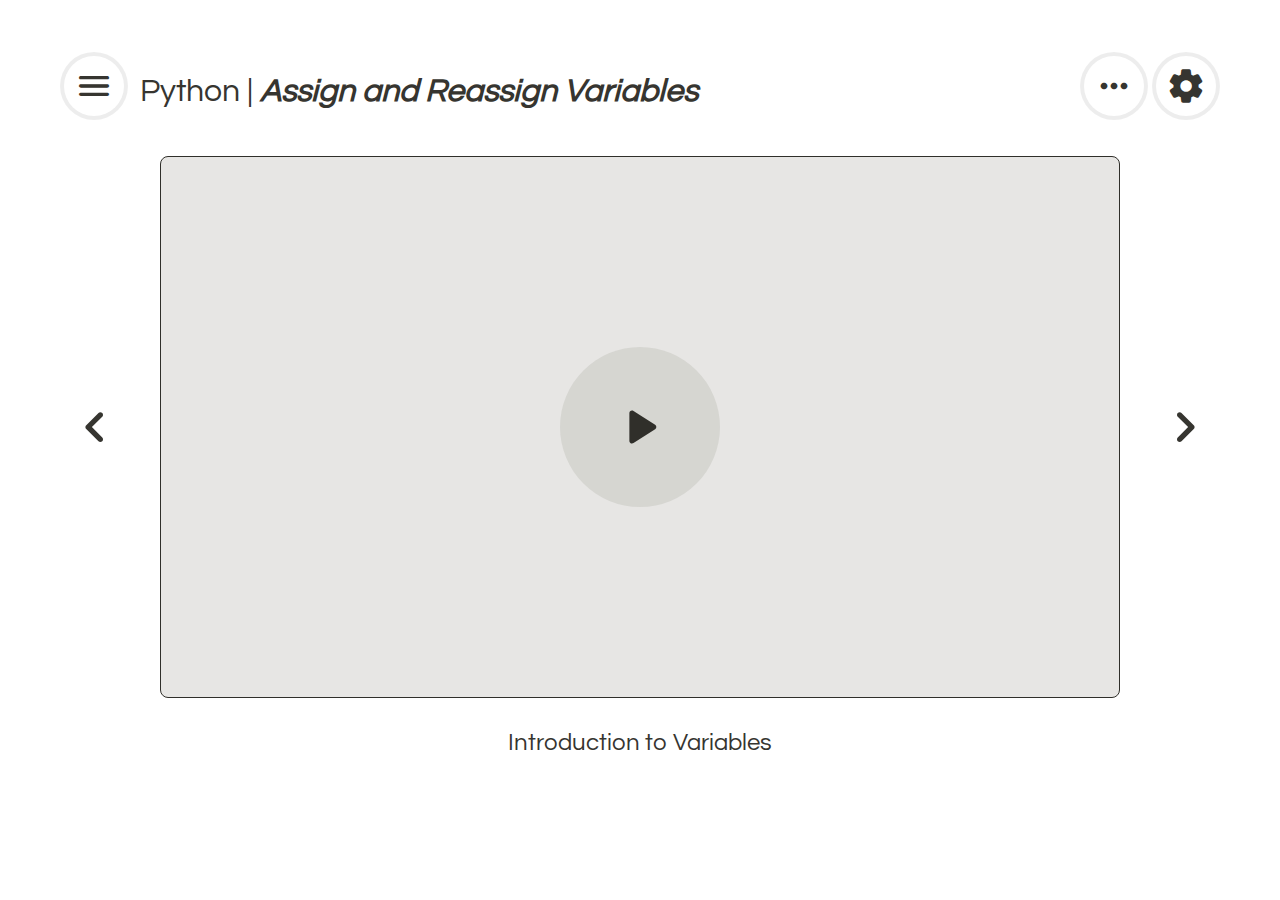
<file: incontent-ui.html>
<!DOCTYPE html>
<html lang="en">
<head>
  <meta charset="UTF-8" />
  <meta name="viewport" content="width=device-width, initial-scale=1.0" />
  <title>Python Video Lesson</title>
  <link href="https://fonts.googleapis.com/icon?family=Material+Icons+Round" rel="stylesheet">
  <link href="https://fonts.googleapis.com/css2?family=Questrial&display=swap" rel="stylesheet">
  <style>
  
/*-- Style to make text readable over a dark/busy/noisy background --*/
  .strokeme {
  color: black;
  text-shadow: -1px 1px 0 white, 1px -1px 0 white, -1px 1px 0 #000, 1px 1px 0 white;
  position:fixed;
  font-size:1.5rem;
  z-index:1;
}

:root { 
--base:#302F2A;
--accent:#D30000;
--accentalt:#0071EB;
--color:hsl(from var(--base) h s 10%/1);
--font:'Questrial', sans-serif;
--shadow:0px 0px 0px 4px rgba(0,0,0,.07);
  --shadow2:0px 0px 0px 4px rgba(0,0,0,.09);
}
* {
      box-sizing: border-box;
      margin: 0;
      padding: 0;
  color:hsl(from var(--base) h s 20%/1);
    transition:all .2s cubic-bezier(1,1.5,0,.95);
    }

::selection { background:var(--base); color:white;}

/*-- reset traditional button style --*/
button { border:none; background:inherit; color:inherit;}

    body {
      font-family: var(--font);
      background:hsl(from var(--accentalt) h s 100%/1);
      padding: 3rem;
    }

    .header {
      display: flex;
      justify-content: space-between;
      align-items: center;
      padding: 0.5rem 1rem;
    }

    .title {
      font-weight: normal;
      font-size:2rem;
           
    }

    .subtitle {
      font-style: italic;
      font-weight: 600;
       font-size:2rem;
      vertical-align:center;
    }

    .header-controls {
      display: flex;
      gap: 0.75rem;
    }


    .video-wrapper {
      position: relative;
      width: 100%;
      max-width: 960px;
      margin: 2rem auto;
    }

    .video-container {
      position: relative;
      width: 100%;
      padding-top: 56.25%; /* 16:9 Aspect Ratio */
      background: hsl(from var(--base) h s 80% /0.5);
      border:1px solid var(--base);
      border-radius: 8px;
      &:hover { 
         border:2px solid hsl(from var(--base) h s 80%/ 1);
        background: hsl(from var(--accentalt) h s 99%/ .7);
        cursor:pointer;
        .play-button {  background: hsl(from var(--accentalt) h s 96%/ .7);
          animation:pulse .4s ease-out infinite alternate;
          .material-icons-round { color: var(--accentalt);}
        }
      }
    }/*--End video-container */

    .video-content {
      position: absolute;
      top: 0;
      left: 0;
      width: 100%;
      height: 100%;
      display:flex;
      justify-content:center;
      align-items:center;
    }

.material-icons-round { font-size:2.5rem;}

    .play-button {
      transform-origin:center;
      width: 160px;
      height: 160px;
      background: hsl(from var(--base) h s 80%/ .7);
      border-radius: 50%;
      display: flex;
      justify-content: center;
      align-items: center;
      cursor: pointer;
     
    }

    .play-button .material-icons-round {
      color: var(--base);
      font-size:4rem;
    }

    .video-nav {
      position: absolute;
      top: 50%;
      transform: translateY(-50%);
    }
button.button, .menu-button {  
      width: 60px;
      height: 60px;
      color: var(--color);
      cursor: pointer;
      display: flex;
      align-items: center;
      justify-content: center;
      background:white;
      border-radius:50px;
      box-shadow: var(--shadow);
      
      &:hover { 
        width:64px; height:64px;
        box-shadow: var(--shadow2);
      }
}
    
    .prev-button {
left:-10%;
    }

    .next-button {
      right:-10%;
    }

.prev-button, .next-button {
      width: 60px;
      height: 60px;
   display: flex;
      align-items: center;
      justify-content: center;
  border-radius:50px;

  &:hover {
    background:white;
    box-shadow: var(--shadow2);
  }
}

/*---Makes the left and right navigation arrows icon bigger than all the other icons in the UI -*/
.prev-button .material-icons-round, .next-button .material-icons-round { 
font-size: 4rem;
}

    .menu-button { 
      display:inline-flex;
      margin-right:1rem;
      vertical-align:-5px;
    }
    

    .caption {
      text-align: center;
      font-size: 1.5rem;
      margin-top: 1rem;
    }

    @media (max-width: 768px) {
      .video-nav {
        font-size: 1.5rem;
      }
      .tooltip {
        display: none;
      }
    }
@keyframes pulse {
  to { transform: scale(1.2);}
}
  </style>
</head>
<body>
  <div class="header">
    <h1 class="title">
      <div class="menu-button">
          <span class="material-icons-round">menu</span>
       </div>Python | <span class="subtitle">Assign and Reassign Variables</span></h1>
    <div class="header-controls">
      <button class="button"><span class="material-icons-round">more_horiz</span></button>
      <button class="button"><span class="material-icons-round">settings</span></button>
    </div>
  </div>

  <div class="video-wrapper">
    <div class="video-container">
        <div class="video-nav prev-button">
          <span class="material-icons-round">chevron_left</span>
        </div>
      <div class="video-content">
        <div class="play-button">
          <span class="material-icons-round">play_arrow</span>
        </div>
      </div>
      <div class="video-nav next-button">
          <span class="material-icons-round">chevron_right</span>
        </div>
    </div>
  </div>

  <div class="caption">Introduction to Variables</div>
 
</body>
</html>
</file>
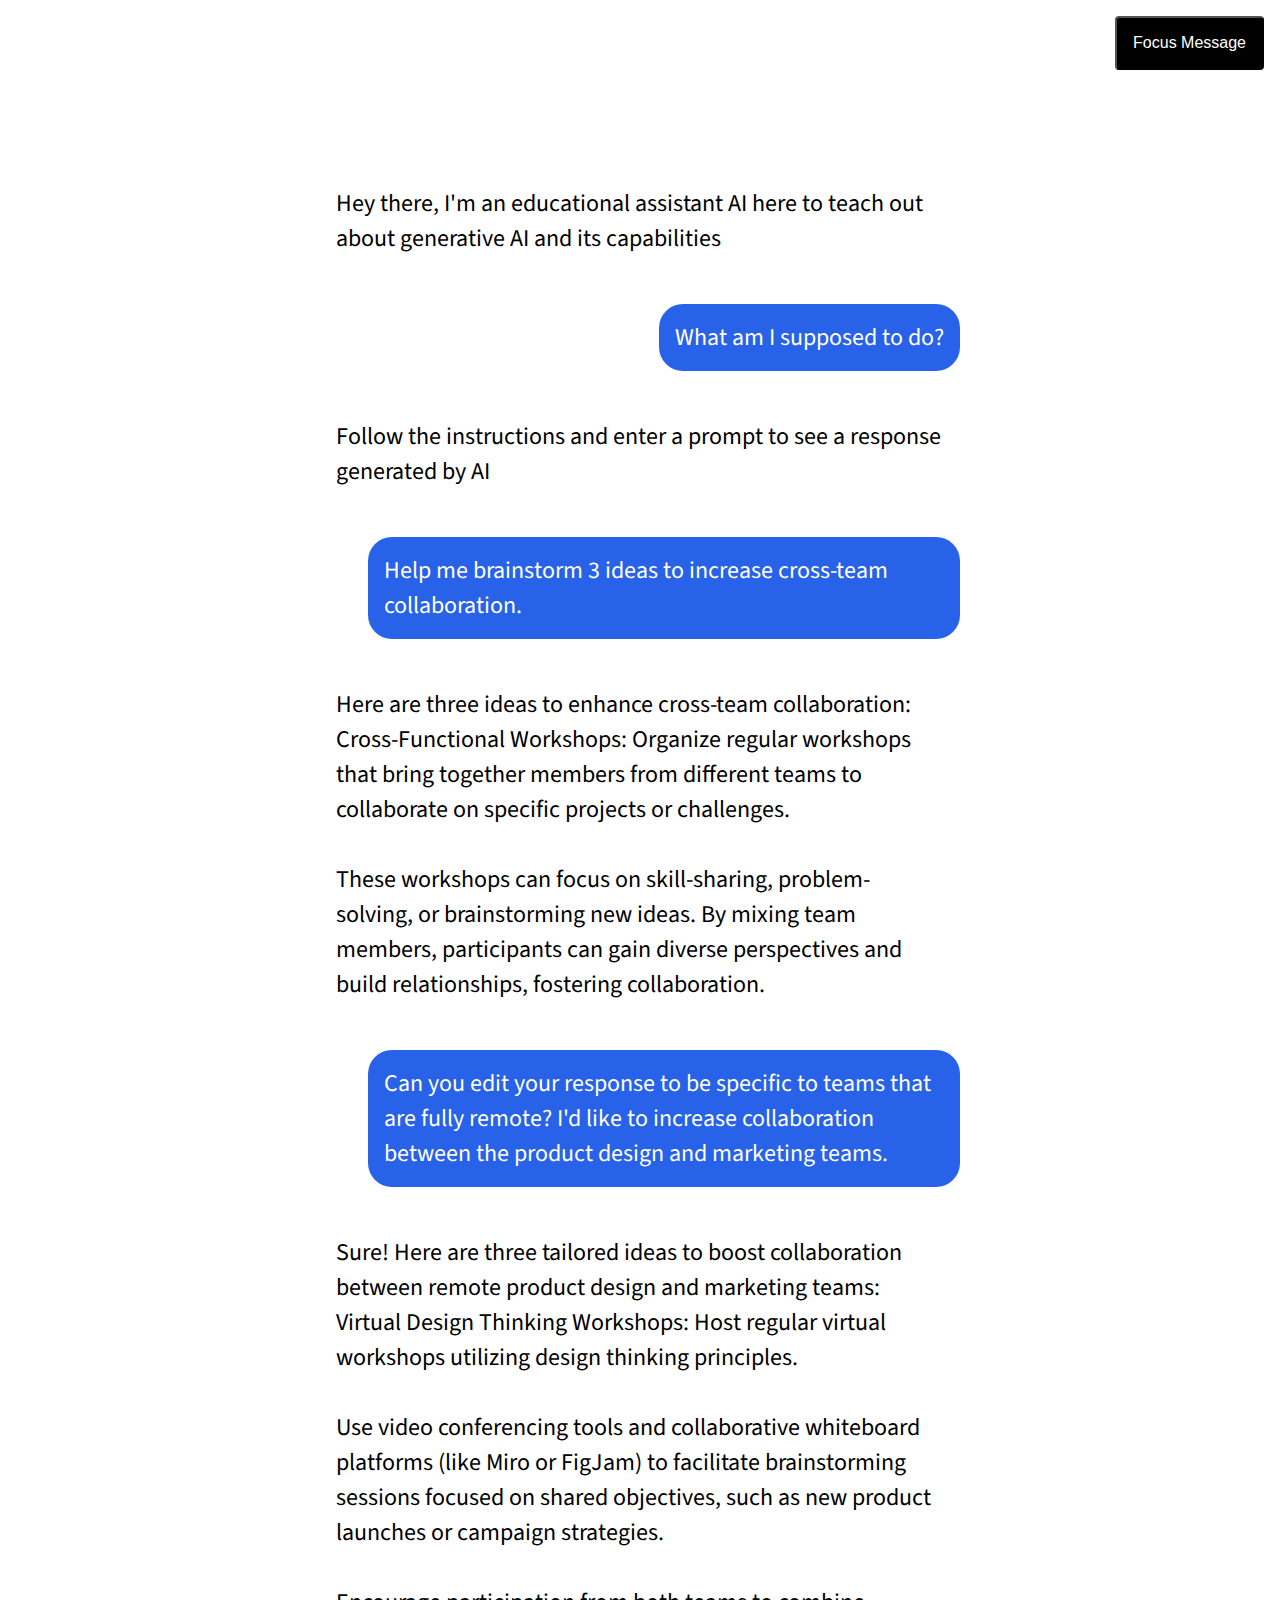
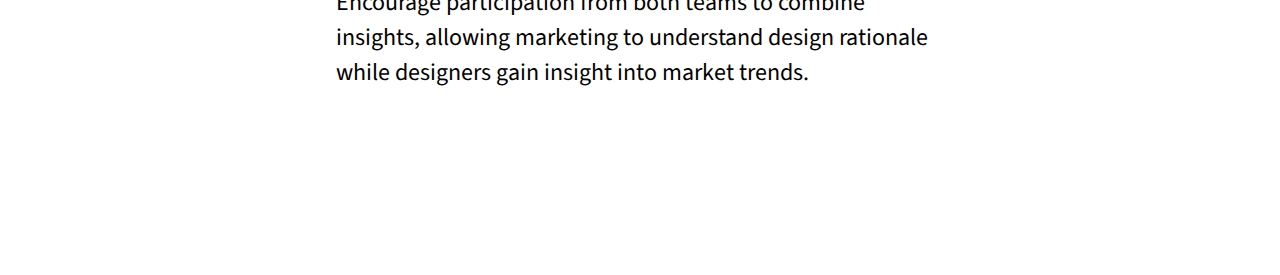
<file: bins/orm-focused-effect.html>
<!DOCTYPE html>
<html>
<head>
<meta name="description" content="ORM-Focused Effect">
  <meta charset="utf-8">
  <meta name="viewport" content="width=device-width">
  <title>JS Bin</title>
  <link rel="preconnect" href="https://fonts.googleapis.com">
<link rel="preconnect" href="https://fonts.gstatic.com" crossorigin>
<link href="https://fonts.googleapis.com/css2?family=Poppins:ital,wght@0,300;0,400;1,400&family=Source+Sans+3:ital,wght@0,200..900;1,200..900&display=swap" rel="stylesheet">
<style>
@keyframes move {
  from { transform:scale(1.06) }
    to { transform:scale(1.07) }
}

@keyframes bounce {
  from { transform: scale(1.02); }
  to { transform: scale(1.07); }
}

@keyframes pulse {
  from {transform:scale(1); }
  to {  transform:scale(1.02)} 
}

body { font-family:"Source Sans 3","Poppins",sans-serif; margin:12vmax auto; max-width:50vw;
display:flex;
  flex-flow:column;
}

div { 
position:fixed; top:0; left:0; right:0; bottom:0;
  transition: all .2s ease-out;
  display:none;
}

div.backdrop { backdrop-filter:blur(2px);
background:rgba(255,255,255,.59); display:block; }

button {
  position: fixed;
  top: 1rem;
  right: 1rem;
  background: black;
  color: white;
  font-size: inherit;
  padding: 1rem;
  border-radius: 4px;
  z-index: 99;
}
button:hover {
  background: #1a1a1a;
  cursor: pointer;
  animation: bounce .5s cubic-bezier(0,2,.5,3.5);
}

p {
   font-size:1.5rem; 
  margin:1rem 0; 
  
  border-radius:1.5rem;
  padding:1rem;
  align-self:start;
  max-width:60rem;

}

p:nth-child(2n) { 
  background:#2762e9; color:white;
  max-width:35rem;
  align-self:flex-end;

}

p.other { 
  position:relative;
  transition:transform .3s cubic-bezier(0,1,.4,1);
   z-index:1;
  transform:scale(1.06);
  border:none;
  animation:move 1.2s ease infinite alternate;
  
}

p.other::after {
  content:''; 
  position:absolute;
  top:0; right:0; left:0; bottom:0;
  border-radius:inherit;
}

body:hover p.other {
 
 }


body:hover p.other::after { 
  border:2px solid;
  animation:pulse 1.2s ease infinite alternate;}
</style>
</head>
<body>
  <p>Hey there, I'm an educational assistant AI here to teach out about generative AI and its capabilities</p>
   <p>
    What am I supposed to do?
  </p>
  <p>
   Follow the instructions and enter a prompt to see a response generated by AI</p>
    <p>
    Help me brainstorm 3 ideas to increase cross-team collaboration.</p>
  
    <p>
    Here are three ideas to enhance cross-team collaboration:
Cross-Functional Workshops: Organize regular workshops that bring together members from different teams to collaborate on specific projects or challenges.<br><br> These workshops can focus on skill-sharing, problem-solving, or brainstorming new ideas. By mixing team members, participants can gain diverse perspectives and build relationships, fostering collaboration.
  </p>
  <p>Can you edit your response to be specific to teams that are fully remote? I'd like to increase collaboration between the product design and marketing teams.</p>
  
  
  <p>Sure! Here are three tailored ideas to boost collaboration between remote product design and marketing teams:

Virtual Design Thinking Workshops: Host regular virtual workshops utilizing design thinking principles.<br><br> Use video conferencing tools and collaborative whiteboard platforms (like Miro or FigJam) to facilitate brainstorming sessions focused on shared objectives, such as new product launches or campaign strategies. <br><br>Encourage participation from both teams to combine insights, allowing marketing to understand design rationale while designers gain insight into market trends.</p>
  <div></div>
  
  <button>Focus Message</button>
<script>
const btn = document.querySelector('button');
const backdrop = document.querySelector('div');
const theOne = document.querySelector('body p:nth-of-type(7)');
let toGo = theOne.getBoundingClientRect().y + window.scrollY;

  
btn.addEventListener('click', function() {
  theOne.classList.toggle('other');
  backdrop.classList.toggle('backdrop');
  if (btn.textContent === 'Focus Message') {
    btn.textContent = 'UnFocus Message';
    toGo = theOne.getBoundingClientRect().y + window.scrollY;
    window.scroll({
      top: toGo,
      behavior: 'smooth'
    });
  } else {
    btn.textContent = 'Focus Message';
  }
});

btn.textContent = 'Focus Message';
</script>
</body>
</html>
</file>
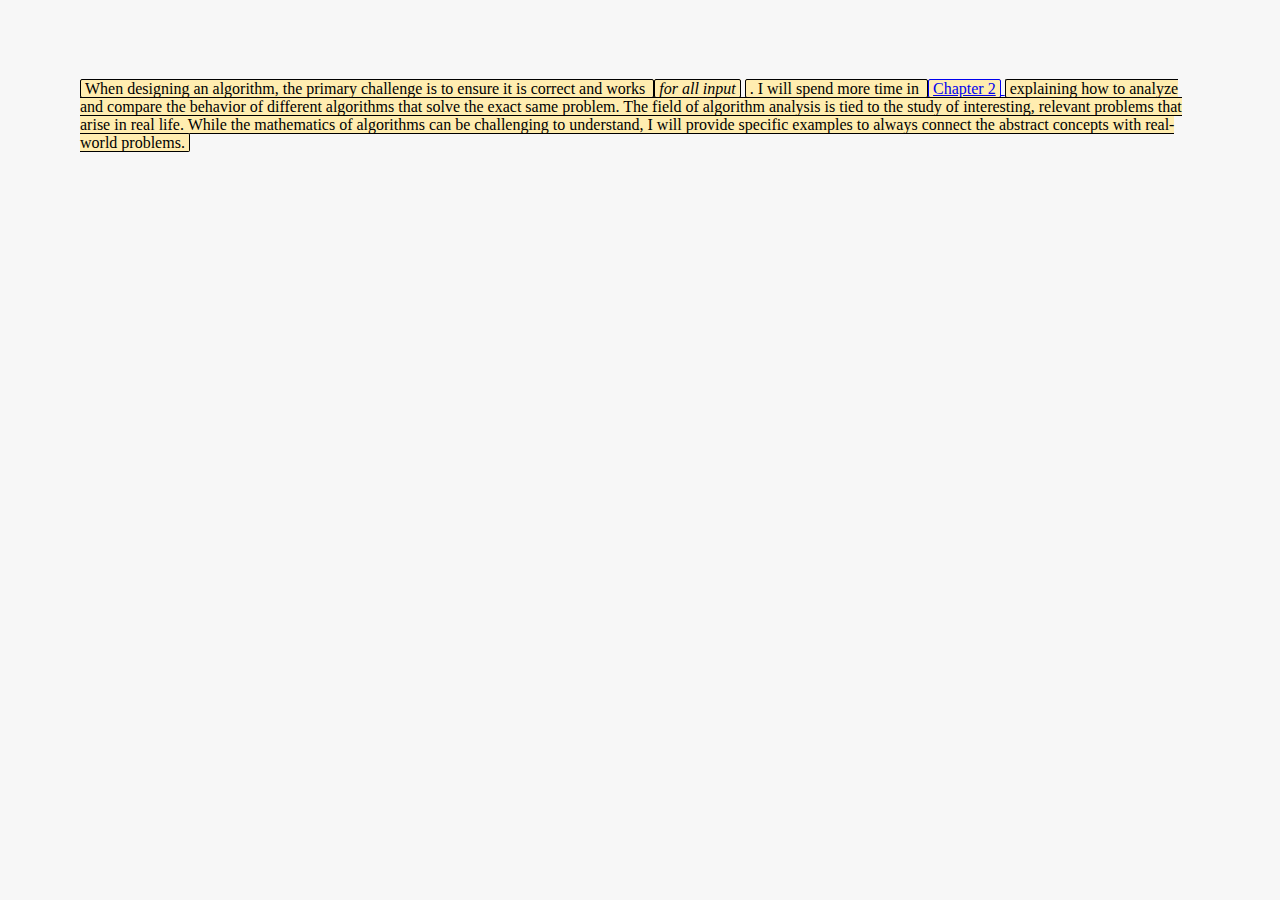
<file: bins/orm-highlight-focus.html>
<!DOCTYPE html>
<html>
<head>
  <meta charset="utf-8">
  <meta name="viewport" content="width=device-width">
  <title>JS Bin</title>
  <style>
#sbo-rt-content span.orm-highlight,
#sbo-rt-content span.orm-annotation-highlight {
  padding: 2px 2px;
  position: relative;
}

#sbo-rt-content span.orm-highlight {
  padding: 0;
  background: #fac6ca;
}

span {
  background: #FFEDB0;
}

/* this class is added programmatically when the first span of a highlight is in focus */
/* it is removed on blur */
#sbo-rt-content span.orm-annotation-highlight-focus {
  
}

span {
  padding: 0 4px;
  border: 1px solid;
  box-sizing: border-box;
  border-radius: 2px;
}

body {
  background: #f7f7f7;
  margin: 5rem;
}
  </style>
</head>
<body>
<p>
    <span class="orm-annotation-highlight orm-annotation-highlight-focus" id="1f4f3690-e977-405b-868b-7b54af2920d4" data-annotation-id="1f4f3690-e977-405b-868b-7b54af2920d4" tabindex="0">When designing an algorithm, the primary challenge is to ensure it is
    correct and works </span>
    <em>
        <span class="orm-annotation-highlight orm-annotation-highlight-focus" data-annotation-id="1f4f3690-e977-405b-868b-7b54af2920d4">for all input</span>
    </em>
    <span class="orm-annotation-highlight orm-annotation-highlight-focus" data-annotation-id="1f4f3690-e977-405b-868b-7b54af2920d4">. I will spend more time in </span>
    <a data-type="xref" href="ch02.html#chap-2">
        <span class="orm-annotation-highlight orm-annotation-highlight-focus" data-annotation-id="1f4f3690-e977-405b-868b-7b54af2920d4">Chapter&nbsp;2</span>
    </a>
    <span class="orm-annotation-highlight orm-annotation-highlight-focus" data-annotation-id="1f4f3690-e977-405b-868b-7b54af2920d4">
    explaining how to analyze and compare the behavior of different algorithms
    that solve the exact same problem. The field of algorithm analysis is tied
    to the study of interesting, relevant problems that arise in real life.
    While the mathematics of algorithms can be challenging to understand, I
    will provide specific examples to always connect the abstract concepts with
    real-world problems.</span>
</p>
<script>
var x = document.querySelectorAll('span');
x.forEach(function(e){
  e.style.tabindex = 0;
});
</script>
</body>
</html>
</file>
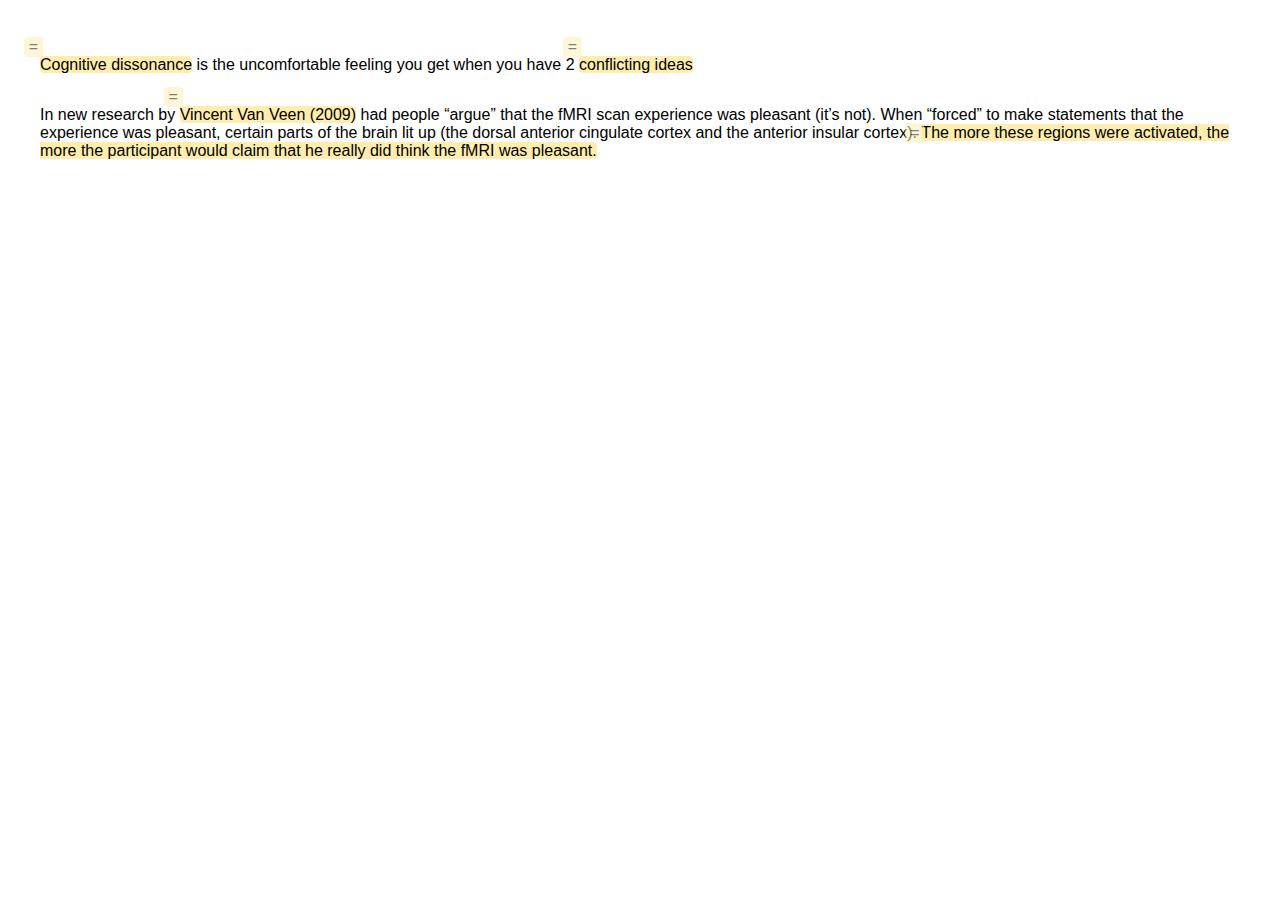
<file: bins/orm-note-indicator.html>
<!DOCTYPE html>
<html>
<head>
<meta name="description" content="[ORM–Note indicator]">
  <meta charset="utf-8">
  <meta name="viewport" content="width=device-width">
  <title>JS Bin</title>
  <style>
* { box-sizing:border-box; font-family:sans-serif; }

body { background:white; padding:32px; display:flex;
flex-flow:column wrap; }

span:hover{ border: 1px solid #423300; }
span:hover::before { border:inherit; opacity:1; }

span {
  border-radius:4px;
  background:#FFEDB0; position:relative; }
span::before { content:'=';
  border-radius:4px 4px 0px 4px;
  padding:.05rem .3rem;
  background:inherit;
  position:absolute;
  bottom:1rem; left:-1rem;
  opacity:.5;
}

span.active { border:2px solid #0071EB; }
span.active::before { border:2px solid blue; }
  </style>
</head>
<body>
  <p><span>Cognitive dissonance</span> is the uncomfortable feeling you get when you have 2 <span>conflicting ideas</span></p>
  
  <p>In new research by <span>Vincent Van Veen (2009)</span> had people “argue” that the fMRI scan experience was pleasant (it’s not). When “forced” to make statements that the experience was pleasant, certain parts of the brain lit up (the dorsal anterior cingulate cortex and the anterior insular cortex). <span>The more these regions were activated, the more the participant would claim that he really did think the fMRI was pleasant.
  </p>

  <script>
function handleSpanClick(event) {
  const clickedSpan = event.target;
  const activeSpan = document.querySelector('.active');

  if (clickedSpan !== activeSpan) {
    if (activeSpan) {
      activeSpan.classList.remove('active');
    }
    clickedSpan.classList.add('active');
  }
}

const spans = document.querySelectorAll('span');
spans.forEach(span => span.addEventListener('click', handleSpanClick));
document.addEventListener('click', handleSpanClick);
  </script>
</body>
</html>
</file>
